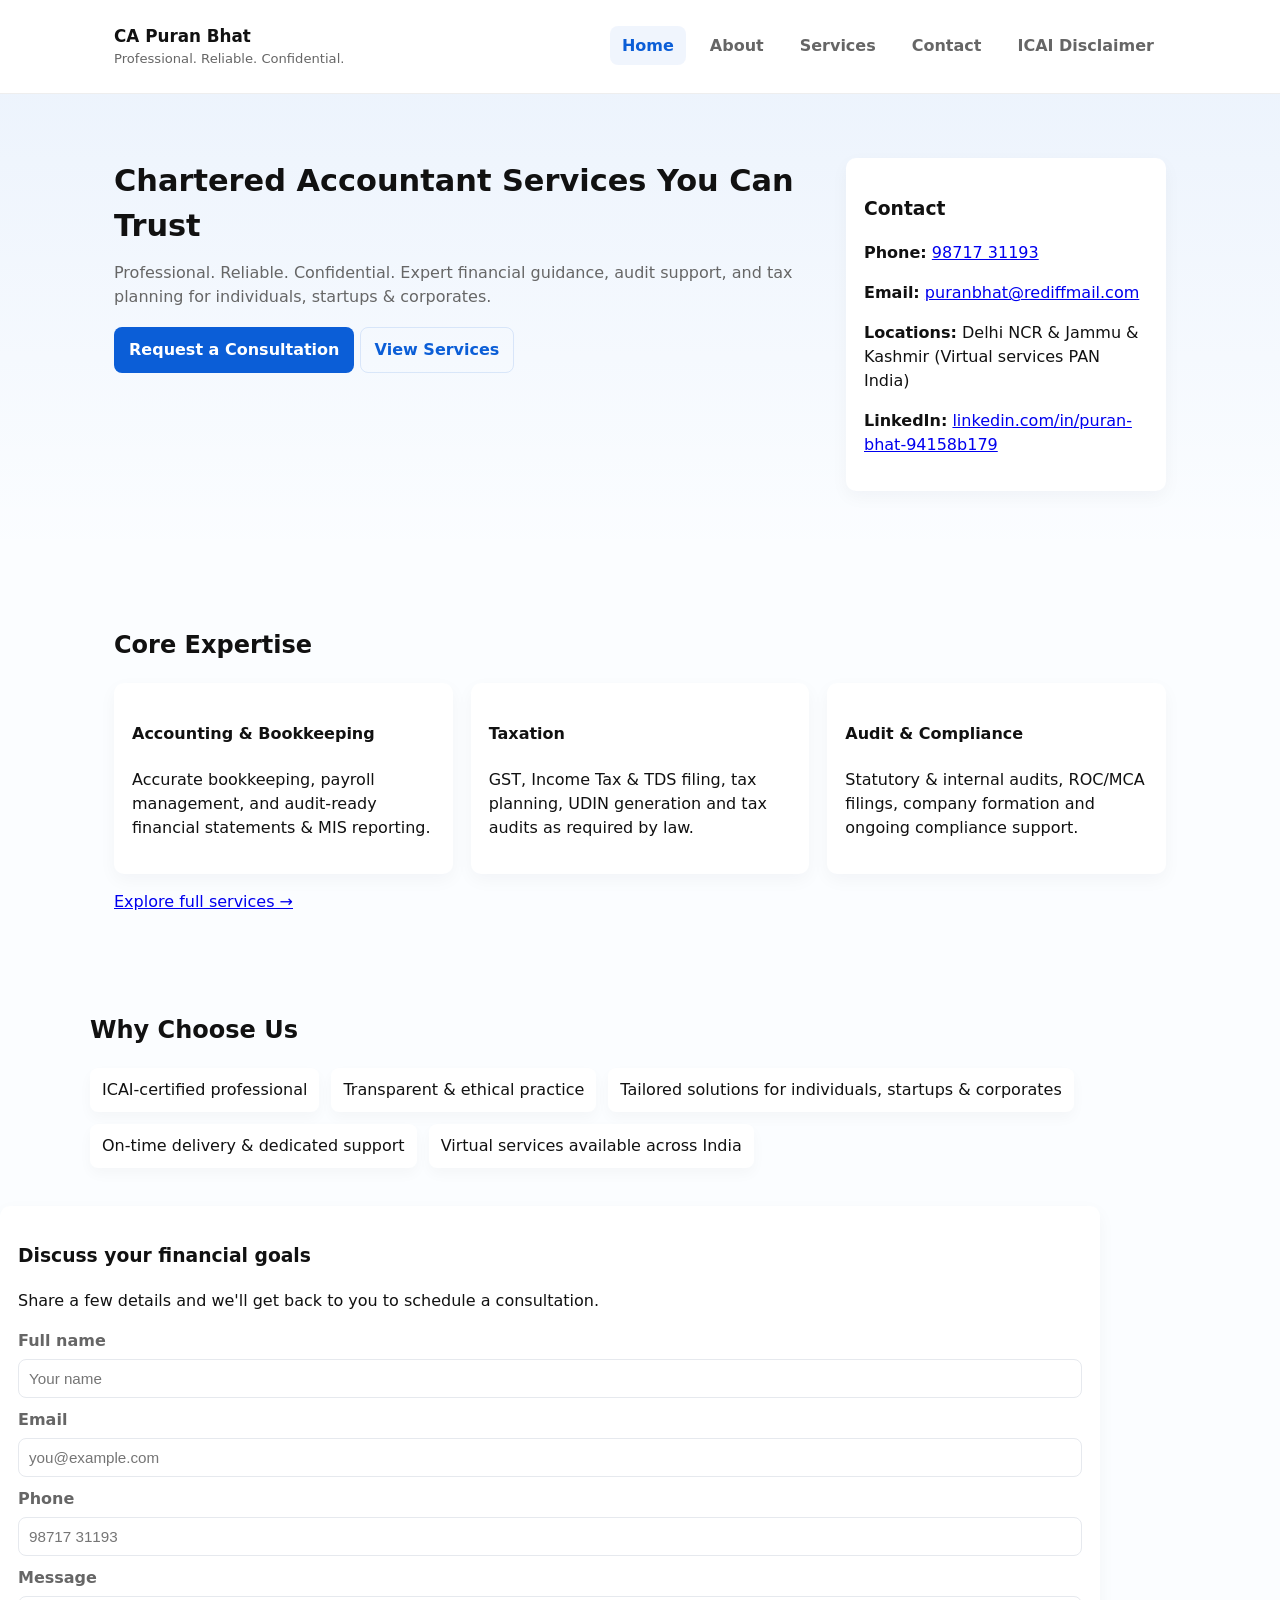
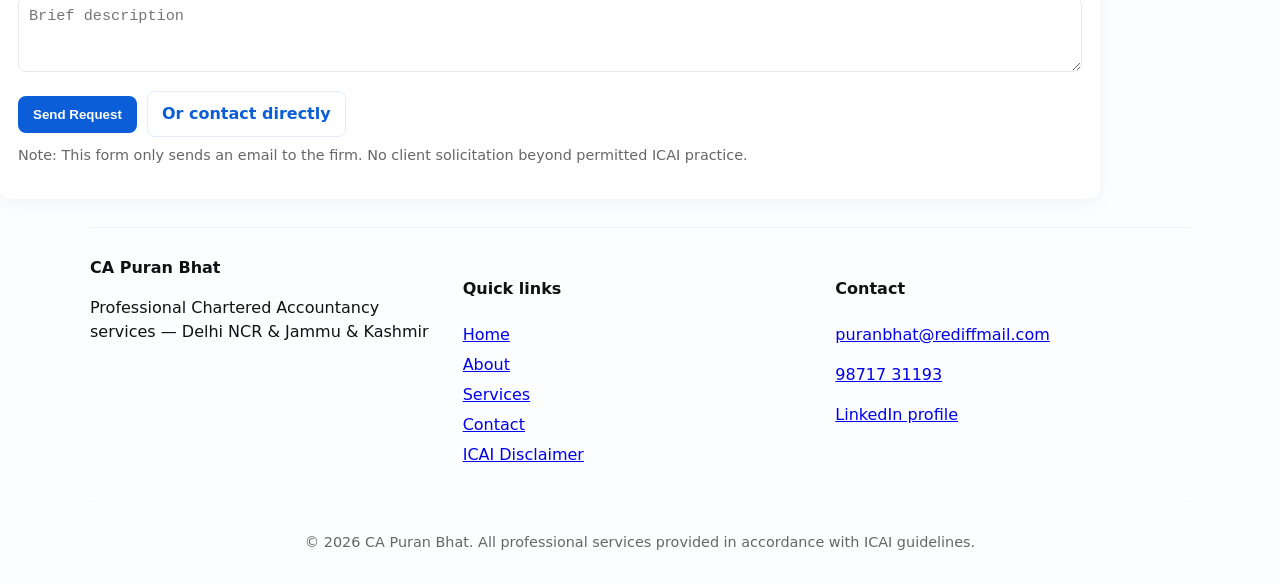
<file: index.html>
<!doctype html>
<html lang="en">
<head>
  <meta charset="utf-8" />
  <meta name="viewport" content="width=device-width,initial-scale=1" />
  <title>Chartered Accountant Services | CA Puran Bhat</title>
  <meta name="description" content="Chartered Accountant services across Delhi NCR & Jammu & Kashmir. Accounting, Taxation, Audit, Company compliance, UDIN generation, CA certifications." />
  <link rel="stylesheet" href="style.css" />
  <script defer src="script.js"></script>
</head>
<body>
  <header class="site-header">
    <div class="container header-inner">
      <a class="brand" href="index.html">
        <div class="brand-name">CA Puran Bhat</div>
        <div class="brand-tag">Professional. Reliable. Confidential.</div>
      </a>

      <button id="nav-toggle" class="nav-toggle" aria-expanded="false" aria-controls="main-nav">
        ☰ <span class="sr-only">Menu</span>
      </button>

      <nav id="main-nav" class="main-nav" aria-label="Main navigation">
        <ul>
          <li><a href="index.html" class="active">Home</a></li>
          <li><a href="about.html">About</a></li>
          <li><a href="services.html">Services</a></li>
          <li><a href="contact.html">Contact</a></li>
          <li><a href="icai.html">ICAI Disclaimer</a></li>
        </ul>
      </nav>
    </div>
  </header>

  <main>
    <section class="hero">
      <div class="container hero-grid">
        <div class="hero-text">
          <h1>Chartered Accountant Services You Can Trust</h1>
          <p class="lead">Professional. Reliable. Confidential. Expert financial guidance, audit support, and tax planning for individuals, startups & corporates.</p>
          <p class="cta-row">
            <a class="btn primary" href="contact.html">Request a Consultation</a>
            <a class="btn ghost" href="services.html">View Services</a>
          </p>
        </div>

        <aside class="hero-contact card">
          <h3>Contact</h3>
          <p><strong>Phone:</strong> <a href="tel:+919871731193">98717 31193</a></p>
          <p><strong>Email:</strong> <a href="mailto:puranbhat@rediffmail.com">puranbhat@rediffmail.com</a></p>
          <p><strong>Locations:</strong> Delhi NCR & Jammu & Kashmir (Virtual services PAN India)</p>
          <p><strong>LinkedIn:</strong> <a href="https://www.linkedin.com/in/puran-bhat-94158b179/" target="_blank" rel="noopener">linkedin.com/in/puran-bhat-94158b179</a></p>
        </aside>
      </div>
    </section>

    <section class="services-preview">
      <div class="container">
        <h2>Core Expertise</h2>
        <div class="grid-3">
          <div class="card">
            <h4>Accounting & Bookkeeping</h4>
            <p>Accurate bookkeeping, payroll management, and audit-ready financial statements & MIS reporting.</p>
          </div>

          <div class="card">
            <h4>Taxation</h4>
            <p>GST, Income Tax & TDS filing, tax planning, UDIN generation and tax audits as required by law.</p>
          </div>

          <div class="card">
            <h4>Audit & Compliance</h4>
            <p>Statutory & internal audits, ROC/MCA filings, company formation and ongoing compliance support.</p>
          </div>
        </div>

        <p class="more-link"><a href="services.html">Explore full services →</a></p>
      </div>
    </section>

    <section class="why-choose container">
      <h2>Why Choose Us</h2>
      <ul class="benefits">
        <li>ICAI-certified professional</li>
        <li>Transparent & ethical practice</li>
        <li>Tailored solutions for individuals, startups & corporates</li>
        <li>On-time delivery & dedicated support</li>
        <li>Virtual services available across India</li>
      </ul>
    </section>

    <section class="lead-form container card">
      <h3>Discuss your financial goals</h3>
      <p>Share a few details and we'll get back to you to schedule a consultation.</p>
      <form id="leadForm" action="#" method="post" novalidate>
        <label>
          Full name
          <input name="name" type="text" placeholder="Your name" required />
        </label>
        <label>
          Email
          <input name="email" type="email" placeholder="you@example.com" required />
        </label>
        <label>
          Phone
          <input name="phone" type="tel" placeholder="98717 31193" />
        </label>
        <label>
          Message
          <textarea name="message" rows="3" placeholder="Brief description"></textarea>
        </label>
        <div class="form-actions">
          <button class="btn primary" type="submit">Send Request</button>
          <a class="btn ghost" href="contact.html">Or contact directly</a>
        </div>
        <p class="form-note">Note: This form only sends an email to the firm. No client solicitation beyond permitted ICAI practice.</p>
      </form>
    </section>
  </main>

  <footer class="site-footer">
    <div class="container footer-grid">
      <div>
        <strong>CA Puran Bhat</strong>
        <p>Professional Chartered Accountancy services — Delhi NCR & Jammu & Kashmir</p>
      </div>

      <div>
        <h4>Quick links</h4>
        <ul class="footer-links">
          <li><a href="index.html">Home</a></li>
          <li><a href="about.html">About</a></li>
          <li><a href="services.html">Services</a></li>
          <li><a href="contact.html">Contact</a></li>
          <li><a href="icai.html">ICAI Disclaimer</a></li>
        </ul>
      </div>

      <div>
        <h4>Contact</h4>
        <p><a href="mailto:puranbhat@rediffmail.com">puranbhat@rediffmail.com</a></p>
        <p><a href="tel:+919871731193">98717 31193</a></p>
        <p><a href="https://www.linkedin.com/in/puran-bhat-94158b179/" target="_blank" rel="noopener">LinkedIn profile</a></p>
      </div>
    </div>

    <div class="container copyright">
      <p>© <span id="year"></span> CA Puran Bhat. All professional services provided in accordance with ICAI guidelines.</p>
    </div>
  </footer>
</body>
</html>
</file>
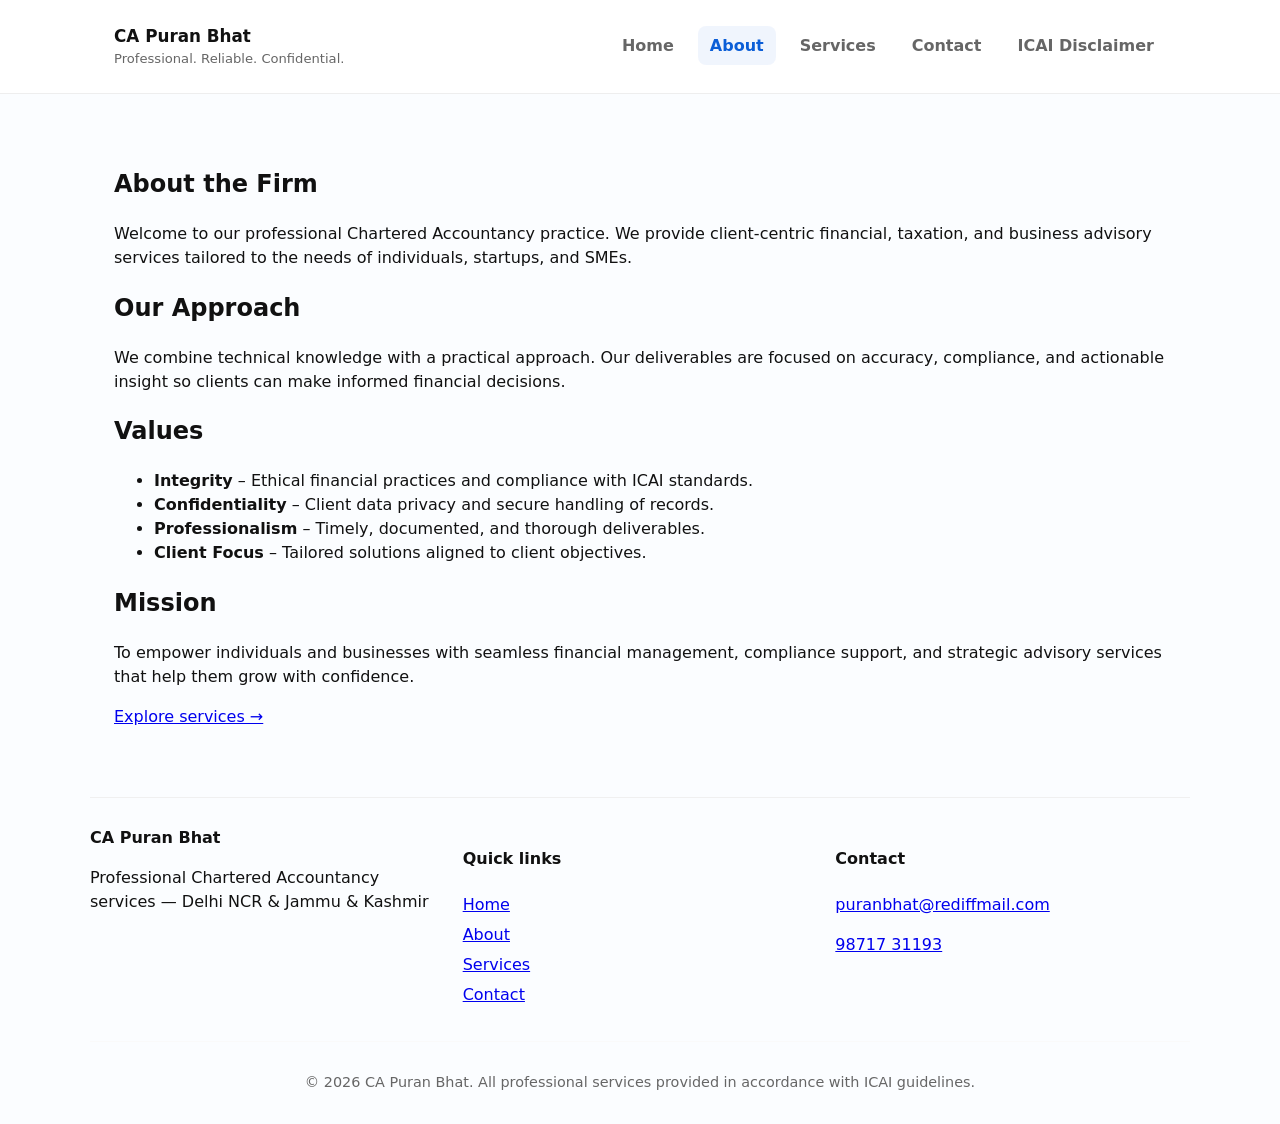
<file: about.html>
<!doctype html>
<html lang="en">
<head>
  <meta charset="utf-8" />
  <meta name="viewport" content="width=device-width,initial-scale=1" />
  <title>About | CA Puran Bhat</title>
  <meta name="description" content="About CA Puran Bhat — ICAI-certified Chartered Accountant offering accounting, taxation, audit, and advisory services." />
  <link rel="stylesheet" href="style.css" />
  <script defer src="script.js"></script>
</head>
<body>
  <!-- Header (same as index) -->
  <header class="site-header">
    <div class="container header-inner">
      <a class="brand" href="index.html">
        <div class="brand-name">CA Puran Bhat</div>
        <div class="brand-tag">Professional. Reliable. Confidential.</div>
      </a>
      <button id="nav-toggle-2" class="nav-toggle" aria-expanded="false" aria-controls="main-nav-2">☰</button>
      <nav id="main-nav-2" class="main-nav" aria-label="Main navigation">
        <ul>
          <li><a href="index.html">Home</a></li>
          <li><a href="about.html" class="active">About</a></li>
          <li><a href="services.html">Services</a></li>
          <li><a href="contact.html">Contact</a></li>
          <li><a href="icai.html">ICAI Disclaimer</a></li>
        </ul>
      </nav>
    </div>
  </header>

  <main class="container">
    <section class="page">
      <h1>About the Firm</h1>

      <p>Welcome to our professional Chartered Accountancy practice. We provide client-centric financial, taxation, and business advisory services tailored to the needs of individuals, startups, and SMEs.</p>

      <h2>Our Approach</h2>
      <p>We combine technical knowledge with a practical approach. Our deliverables are focused on accuracy, compliance, and actionable insight so clients can make informed financial decisions.</p>

      <h2>Values</h2>
      <ul>
        <li><strong>Integrity</strong> – Ethical financial practices and compliance with ICAI standards.</li>
        <li><strong>Confidentiality</strong> – Client data privacy and secure handling of records.</li>
        <li><strong>Professionalism</strong> – Timely, documented, and thorough deliverables.</li>
        <li><strong>Client Focus</strong> – Tailored solutions aligned to client objectives.</li>
      </ul>

      <h2>Mission</h2>
      <p>To empower individuals and businesses with seamless financial management, compliance support, and strategic advisory services that help them grow with confidence.</p>

      <p class="more-link"><a href="services.html">Explore services →</a></p>
    </section>
  </main>

  <footer class="site-footer">
    <div class="container footer-grid">
      <div>
        <strong>CA Puran Bhat</strong>
        <p>Professional Chartered Accountancy services — Delhi NCR & Jammu & Kashmir</p>
      </div>
      <div>
        <h4>Quick links</h4>
        <ul class="footer-links">
          <li><a href="index.html">Home</a></li>
          <li><a href="about.html">About</a></li>
          <li><a href="services.html">Services</a></li>
          <li><a href="contact.html">Contact</a></li>
        </ul>
      </div>
      <div>
        <h4>Contact</h4>
        <p><a href="mailto:puranbhat@rediffmail.com">puranbhat@rediffmail.com</a></p>
        <p><a href="tel:+919871731193">98717 31193</a></p>
      </div>
    </div>
    <div class="container copyright">
      <p>© <span id="year-2"></span> CA Puran Bhat. All professional services provided in accordance with ICAI guidelines.</p>
    </div>
  </footer>
</body>
</html>
</file>
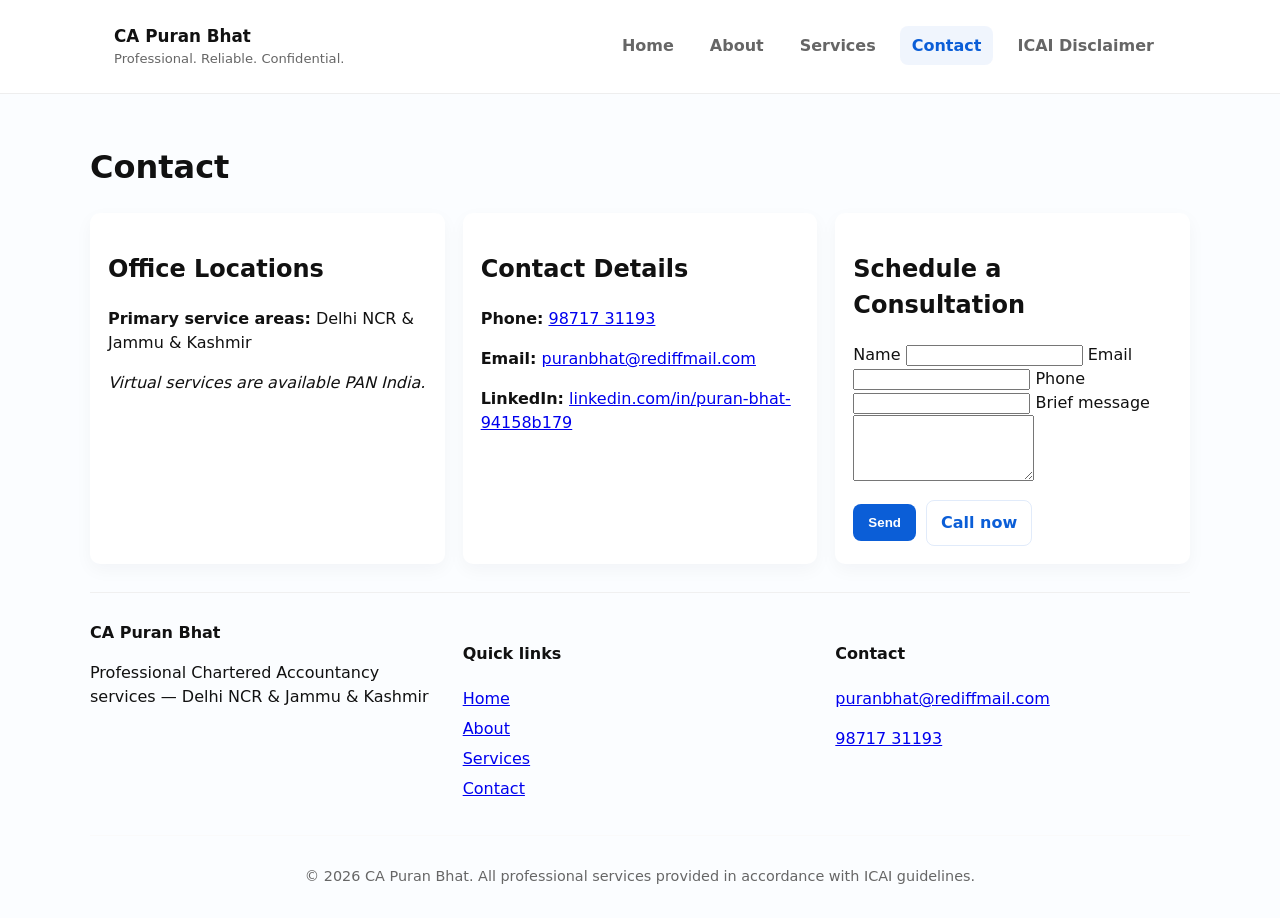
<file: contact.html>
<!doctype html>
<html lang="en">
<head>
  <meta charset="utf-8" />
  <meta name="viewport" content="width=device-width,initial-scale=1" />
  <title>Contact | CA Puran Bhat</title>
  <meta name="description" content="Contact CA Puran Bhat for accounting, taxation, audit, company compliance and advisory services. Phone and email provided." />
  <link rel="stylesheet" href="style.css" />
  <script defer src="script.js"></script>
</head>
<body>
  <header class="site-header">
    <div class="container header-inner">
      <a class="brand" href="index.html">
        <div class="brand-name">CA Puran Bhat</div>
        <div class="brand-tag">Professional. Reliable. Confidential.</div>
      </a>
      <button id="nav-toggle-4" class="nav-toggle" aria-expanded="false" aria-controls="main-nav-4">☰</button>
      <nav id="main-nav-4" class="main-nav" aria-label="Main navigation">
        <ul>
          <li><a href="index.html">Home</a></li>
          <li><a href="about.html">About</a></li>
          <li><a href="services.html">Services</a></li>
          <li><a href="contact.html" class="active">Contact</a></li>
          <li><a href="icai.html">ICAI Disclaimer</a></li>
        </ul>
      </nav>
    </div>
  </header>

  <main class="container page">
    <h1>Contact</h1>

    <div class="contact-grid">
      <div class="card">
        <h2>Office Locations</h2>
        <p><strong>Primary service areas:</strong> Delhi NCR & Jammu & Kashmir</p>
        <p><em>Virtual services are available PAN India.</em></p>
      </div>

      <div class="card">
        <h2>Contact Details</h2>
        <p><strong>Phone:</strong> <a href="tel:+919871731193">98717 31193</a></p>
        <p><strong>Email:</strong> <a href="mailto:puranbhat@rediffmail.com">puranbhat@rediffmail.com</a></p>
        <p><strong>LinkedIn:</strong> <a href="https://www.linkedin.com/in/puran-bhat-94158b179/" target="_blank" rel="noopener">linkedin.com/in/puran-bhat-94158b179</a></p>
      </div>

      <div class="card">
        <h2>Schedule a Consultation</h2>
       <form action="https://formspree.io/f/xkgkqpkk" method="POST">
  
  <!-- Redirect to thank-you page after submit -->
  <input type="hidden" name="_redirect" value="https://123vgyh.github.io/thankyou.html">

  <label>
    Name
    <input type="text" name="name" required />
  </label>
  
  <label>
    Email
    <input type="email" name="email" required />
  </label>

  <label>
    Phone
    <input type="tel" name="phone" />
  </label>

  <label>
    Brief message
    <textarea name="message" rows="4"></textarea>
  </label>

  <div class="form-actions">
    <button type="submit" class="btn primary">Send</button>
    <a class="btn ghost" href="tel:+919871731193">Call now</a>
  </div>
</form>

   </div>
    </div>
  </main>

  <footer class="site-footer">
    <div class="container footer-grid">
      <div>
        <strong>CA Puran Bhat</strong>
        <p>Professional Chartered Accountancy services — Delhi NCR & Jammu & Kashmir</p>
      </div>
      <div>
        <h4>Quick links</h4>
        <ul class="footer-links">
          <li><a href="index.html">Home</a></li>
          <li><a href="about.html">About</a></li>
          <li><a href="services.html">Services</a></li>
          <li><a href="contact.html">Contact</a></li>
        </ul>
      </div>
      <div>
        <h4>Contact</h4>
        <p><a href="mailto:puranbhat@rediffmail.com">puranbhat@rediffmail.com</a></p>
        <p><a href="tel:+919871731193">98717 31193</a></p>
      </div>
    </div>
    <div class="container copyright">
      <p>© <span id="year-4"></span> CA Puran Bhat. All professional services provided in accordance with ICAI guidelines.</p>
    </div>
  </footer>
</body>
</html>
</file>
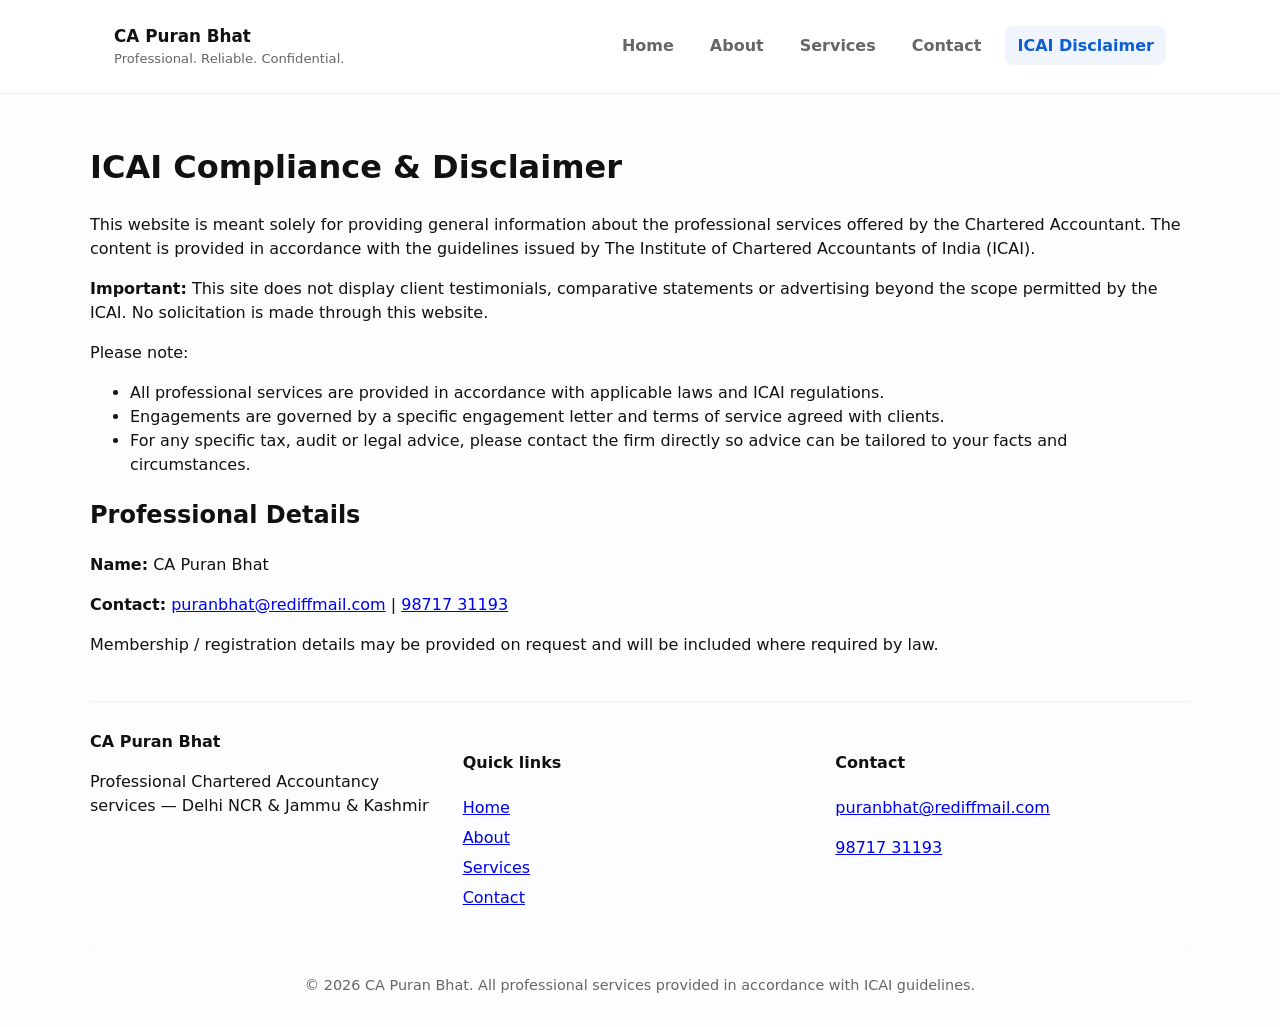
<file: icai.html>
<!doctype html>
<html lang="en">
<head>
  <meta charset="utf-8" />
  <meta name="viewport" content="width=device-width,initial-scale=1" />
  <title>ICAI Disclaimer | CA Puran Bhat</title>
  <meta name="description" content="ICAI compliance statement for Chartered Accountant website." />
  <link rel="stylesheet" href="style.css" />
  <script defer src="script.js"></script>
</head>
<body>
  <header class="site-header">
    <div class="container header-inner">
      <a class="brand" href="index.html">
        <div class="brand-name">CA Puran Bhat</div>
        <div class="brand-tag">Professional. Reliable. Confidential.</div>
      </a>
      <button id="nav-toggle-5" class="nav-toggle" aria-expanded="false" aria-controls="main-nav-5">☰</button>
      <nav id="main-nav-5" class="main-nav" aria-label="Main navigation">
        <ul>
          <li><a href="index.html">Home</a></li>
          <li><a href="about.html">About</a></li>
          <li><a href="services.html">Services</a></li>
          <li><a href="contact.html">Contact</a></li>
          <li><a href="icai.html" class="active">ICAI Disclaimer</a></li>
        </ul>
      </nav>
    </div>
  </header>

  <main class="container page">
    <h1>ICAI Compliance & Disclaimer</h1>

    <p>This website is meant solely for providing general information about the professional services offered by the Chartered Accountant. The content is provided in accordance with the guidelines issued by The Institute of Chartered Accountants of India (ICAI).</p>

    <p><strong>Important:</strong> This site does not display client testimonials, comparative statements or advertising beyond the scope permitted by the ICAI. No solicitation is made through this website.</p>

    <p>Please note:</p>
    <ul>
      <li>All professional services are provided in accordance with applicable laws and ICAI regulations.</li>
      <li>Engagements are governed by a specific engagement letter and terms of service agreed with clients.</li>
      <li>For any specific tax, audit or legal advice, please contact the firm directly so advice can be tailored to your facts and circumstances.</li>
    </ul>

    <h2>Professional Details</h2>
    <p><strong>Name:</strong> CA Puran Bhat</p>
    <p><strong>Contact:</strong> <a href="mailto:puranbhat@rediffmail.com">puranbhat@rediffmail.com</a> | <a href="tel:+919871731193">98717 31193</a></p>
    <p>Membership / registration details may be provided on request and will be included where required by law.</p>
  </main>

  <footer class="site-footer">
    <div class="container footer-grid">
      <div>
        <strong>CA Puran Bhat</strong>
        <p>Professional Chartered Accountancy services — Delhi NCR & Jammu & Kashmir</p>
      </div>
      <div>
        <h4>Quick links</h4>
        <ul class="footer-links">
          <li><a href="index.html">Home</a></li>
          <li><a href="about.html">About</a></li>
          <li><a href="services.html">Services</a></li>
          <li><a href="contact.html">Contact</a></li>
        </ul>
      </div>
      <div>
        <h4>Contact</h4>
        <p><a href="mailto:puranbhat@rediffmail.com">puranbhat@rediffmail.com</a></p>
        <p><a href="tel:+919871731193">98717 31193</a></p>
      </div>
    </div>
    <div class="container copyright">
      <p>© <span id="year-5"></span> CA Puran Bhat. All professional services provided in accordance with ICAI guidelines.</p>
    </div>
  </footer>
</body>
</html>
</file>
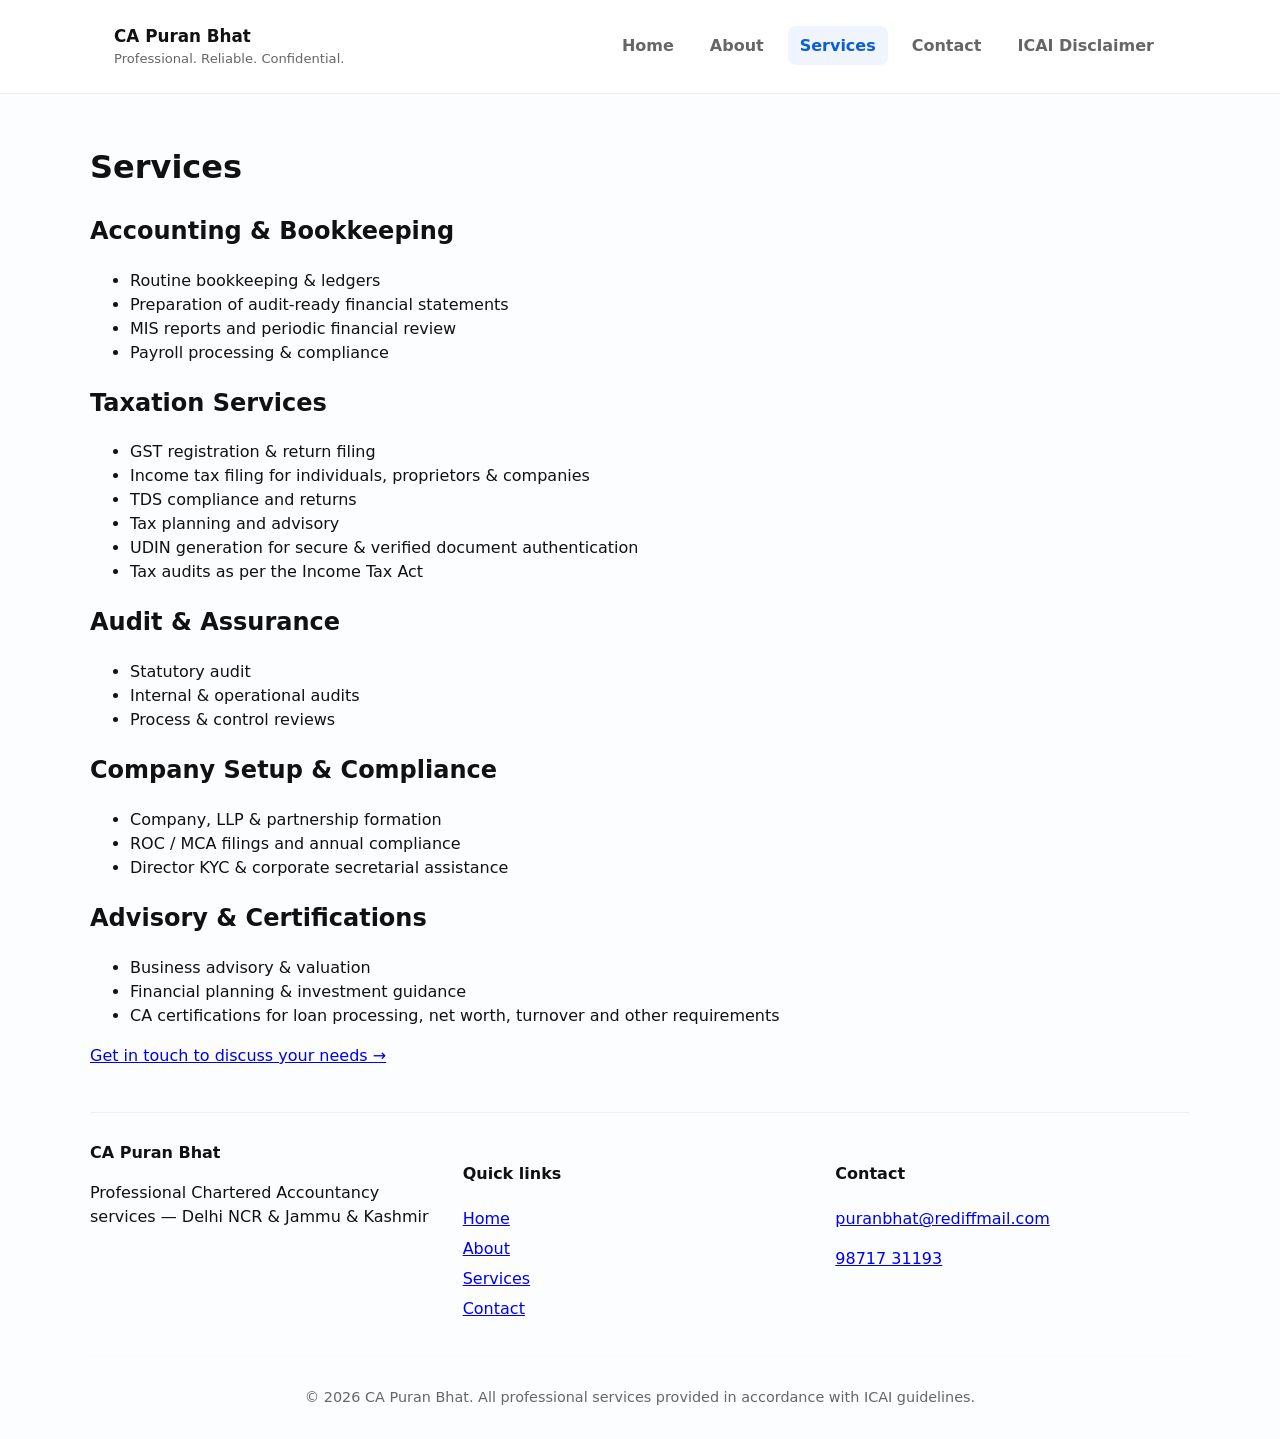
<file: services.html>
<!doctype html>
<html lang="en">
<head>
  <meta charset="utf-8" />
  <meta name="viewport" content="width=device-width,initial-scale=1" />
  <title>Services | CA Puran Bhat</title>
  <meta name="description" content="Services: Accounting, Taxation, Audits, Company compliance, UDIN generation, CA certifications, advisory & payroll." />
  <link rel="stylesheet" href="style.css" />
  <script defer src="script.js"></script>
</head>
<body>
  <header class="site-header">
    <div class="container header-inner">
      <a class="brand" href="index.html">
        <div class="brand-name">CA Puran Bhat</div>
        <div class="brand-tag">Professional. Reliable. Confidential.</div>
      </a>
      <button id="nav-toggle-3" class="nav-toggle" aria-expanded="false" aria-controls="main-nav-3">☰</button>
      <nav id="main-nav-3" class="main-nav" aria-label="Main navigation">
        <ul>
          <li><a href="index.html">Home</a></li>
          <li><a href="about.html">About</a></li>
          <li><a href="services.html" class="active">Services</a></li>
          <li><a href="contact.html">Contact</a></li>
          <li><a href="icai.html">ICAI Disclaimer</a></li>
        </ul>
      </nav>
    </div>
  </header>

  <main class="container page">
    <h1>Services</h1>

    <section>
      <h2>Accounting & Bookkeeping</h2>
      <ul>
        <li>Routine bookkeeping & ledgers</li>
        <li>Preparation of audit-ready financial statements</li>
        <li>MIS reports and periodic financial review</li>
        <li>Payroll processing & compliance</li>
      </ul>
    </section>

    <section>
      <h2>Taxation Services</h2>
      <ul>
        <li>GST registration & return filing</li>
        <li>Income tax filing for individuals, proprietors & companies</li>
        <li>TDS compliance and returns</li>
        <li>Tax planning and advisory</li>
        <li>UDIN generation for secure & verified document authentication</li>
        <li>Tax audits as per the Income Tax Act</li>
      </ul>
    </section>

    <section>
      <h2>Audit & Assurance</h2>
      <ul>
        <li>Statutory audit</li>
        <li>Internal & operational audits</li>
        <li>Process & control reviews</li>
      </ul>
    </section>

    <section>
      <h2>Company Setup & Compliance</h2>
      <ul>
        <li>Company, LLP & partnership formation</li>
        <li>ROC / MCA filings and annual compliance</li>
        <li>Director KYC & corporate secretarial assistance</li>
      </ul>
    </section>

    <section>
      <h2>Advisory & Certifications</h2>
      <ul>
        <li>Business advisory & valuation</li>
        <li>Financial planning & investment guidance</li>
        <li>CA certifications for loan processing, net worth, turnover and other requirements</li>
      </ul>
    </section>

    <p class="more-link"><a href="contact.html">Get in touch to discuss your needs →</a></p>
  </main>

  <footer class="site-footer">
    <div class="container footer-grid">
      <div>
        <strong>CA Puran Bhat</strong>
        <p>Professional Chartered Accountancy services — Delhi NCR & Jammu & Kashmir</p>
      </div>
      <div>
        <h4>Quick links</h4>
        <ul class="footer-links">
          <li><a href="index.html">Home</a></li>
          <li><a href="about.html">About</a></li>
          <li><a href="services.html">Services</a></li>
          <li><a href="contact.html">Contact</a></li>
        </ul>
      </div>
      <div>
        <h4>Contact</h4>
        <p><a href="mailto:puranbhat@rediffmail.com">puranbhat@rediffmail.com</a></p>
        <p><a href="tel:+919871731193">98717 31193</a></p>
      </div>
    </div>
    <div class="container copyright">
      <p>© <span id="year-3"></span> CA Puran Bhat. All professional services provided in accordance with ICAI guidelines.</p>
    </div>
  </footer>
</body>
</html>
</file>
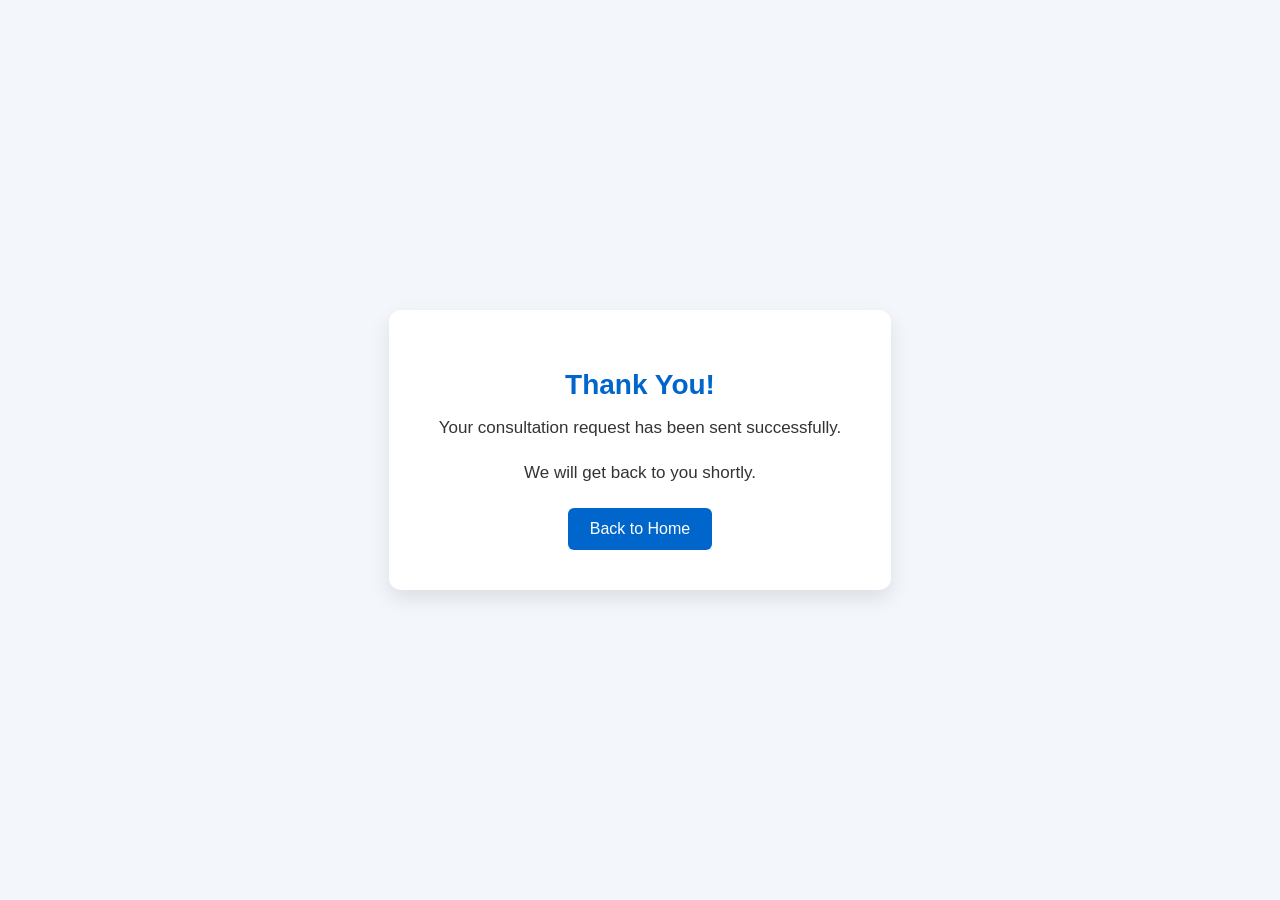
<file: thankyou.html>
<!DOCTYPE html>
<html lang="en">
<head>
    <meta charset="UTF-8">
    <meta name="viewport" content="width=device-width, initial-scale=1.0">
    <title>Thank You | Consultation Booked</title>
    <style>
        body {
            font-family: Arial, sans-serif;
            background: #f3f6fa;
            margin: 0;
            padding: 0;
            display: flex;
            justify-content: center;
            align-items: center;
            height: 100vh;
            text-align: center;
            color: #333;
        }
        .box {
            background: white;
            padding: 40px 50px;
            border-radius: 12px;
            box-shadow: 0 8px 20px rgba(0,0,0,0.1);
            max-width: 450px;
        }
        h1 {
            font-size: 28px;
            margin-bottom: 10px;
            color: #0066cc;
        }
        p {
            font-size: 17px;
            margin-bottom: 25px;
        }
        a.btn {
            display: inline-block;
            padding: 12px 22px;
            background: #0066cc;
            color: white;
            border-radius: 6px;
            text-decoration: none;
            font-size: 16px;
        }
        a.btn:hover {
            background: #004c99;
        }
    </style>
</head>
<body>

<div class="box">
    <h1>Thank You!</h1>
    <p>Your consultation request has been sent successfully.</p>
    <p>We will get back to you shortly.</p>

    <a href="index.html" class="btn">Back to Home</a>
</div>

</body>
</html>
</file>
<file: style.css>
/* Simple, professional responsive CSS */
/* Save as style.css */

:root{
  --max-width:1100px;
  --accent:#0b5ed7;
  --muted:#666;
  --bg:#fbfdff;
  --card:#ffffff;
  --radius:10px;
  --gap:20px;
  font-family: Inter, system-ui, -apple-system, "Segoe UI", Roboto, "Helvetica Neue", Arial;
  color-scheme: light;
}

*{box-sizing:border-box}
body{
  margin:0;
  background:var(--bg);
  color:#111;
  line-height:1.5;
  -webkit-font-smoothing:antialiased;
  -moz-osx-font-smoothing:grayscale;
}

.container{
  max-width:var(--max-width);
  margin:0 auto;
  padding:24px;
}

.site-header{
  background:#fff;
  border-bottom:1px solid #eee;
  position:sticky;
  top:0;
  z-index:1000;
}

.header-inner{
  display:flex;
  align-items:center;
  gap:16px;
  justify-content:space-between;
}

.brand{ text-decoration:none; color:inherit; display:flex; flex-direction:column; }
.brand-name{ font-weight:700; font-size:1.05rem; }
.brand-tag{ font-size:0.82rem; color:var(--muted); }

.nav-toggle{
  display:none;
  background:transparent;
  border:0;
  font-size:1.25rem;
  cursor:pointer;
}

.main-nav ul{ list-style:none; display:flex; gap:12px; margin:0; padding:0; align-items:center; }
.main-nav a{ text-decoration:none; color:var(--muted); padding:10px 12px; border-radius:8px; font-weight:600; }
.main-nav a:hover, .main-nav a.active{ color:var(--accent); background:rgba(11,94,215,0.06); }

.hero{
  padding:40px 0;
  background:linear-gradient(180deg, rgba(11,94,215,0.06), transparent);
}
.hero-grid{
  display:grid;
  grid-template-columns:1fr 320px;
  gap:24px;
  align-items:start;
}

.hero-text h1{ margin:0 0 12px 0; font-size:1.9rem; }
.lead{ color:var(--muted); margin:0 0 18px 0; }

.btn{ display:inline-block; text-decoration:none; padding:10px 14px; border-radius:8px; font-weight:700; border:1px solid transparent; }
.btn.primary{ background:var(--accent); color:#fff; }
.btn.ghost{ background:transparent; color:var(--accent); border-color:rgba(11,94,215,0.12); }

.card{ background:var(--card); border-radius:var(--radius); padding:18px; box-shadow:0 6px 18px rgba(15,30,50,0.04); }

.services-preview{ padding:28px 0; }
.grid-3{ display:grid; grid-template-columns:repeat(3,1fr); gap:18px; margin-top:12px; }

.why-choose{ padding:10px 0; }
.benefits{ display:flex; gap:12px; list-style:none; padding:0; margin:0; flex-wrap:wrap; }
.benefits li{ background:#fff; border-radius:8px; padding:10px 12px; box-shadow:0 6px 14px rgba(10,20,40,0.03); }

.lead-form{ margin:28px 0; }
.lead-form form label{ display:block; margin-bottom:10px; font-weight:600; color:var(--muted); }
.lead-form input, .lead-form textarea{
  width:100%;
  padding:10px;
  border-radius:8px;
  border:1px solid #e6e9ee;
  margin-top:6px;
  font-size:0.95rem;
}

.form-actions{ display:flex; gap:10px; margin-top:12px; align-items:center; }
.form-note{ color:var(--muted); font-size:0.9rem; margin-top:8px; }

.page{ padding:28px 0; }

.footer-grid{ display:grid; grid-template-columns:1fr 1fr 1fr; gap:18px; padding:28px 0; border-top:1px solid #f0f0f0; }
.footer-links{ list-style:none; padding:0; margin:0; }
.footer-links li{ margin-bottom:6px; }

.copyright{ padding:16px 0; color:var(--muted); font-size:0.9rem; text-align:center; border-top:1px solid #fafafa; }

.contact-grid{ display:grid; grid-template-columns:1fr 1fr 1fr; gap:18px; margin-top:12px; }

.more-link{ margin-top:16px; }

@media (max-width:900px){
  .hero-grid{ grid-template-columns:1fr; }
  .grid-3{ grid-template-columns:1fr; }
  .contact-grid{ grid-template-columns:1fr; }
  .footer-grid{ grid-template-columns:1fr; }
  .nav-toggle{ display:inline-block; }
  .main-nav{ display:none; position:absolute; top:72px; right:24px; background:#fff; border-radius:10px; box-shadow:0 10px 30px rgba(0,0,0,0.08); padding:12px; }
  .main-nav ul{ flex-direction:column; min-width:200px; }
}
</file>
